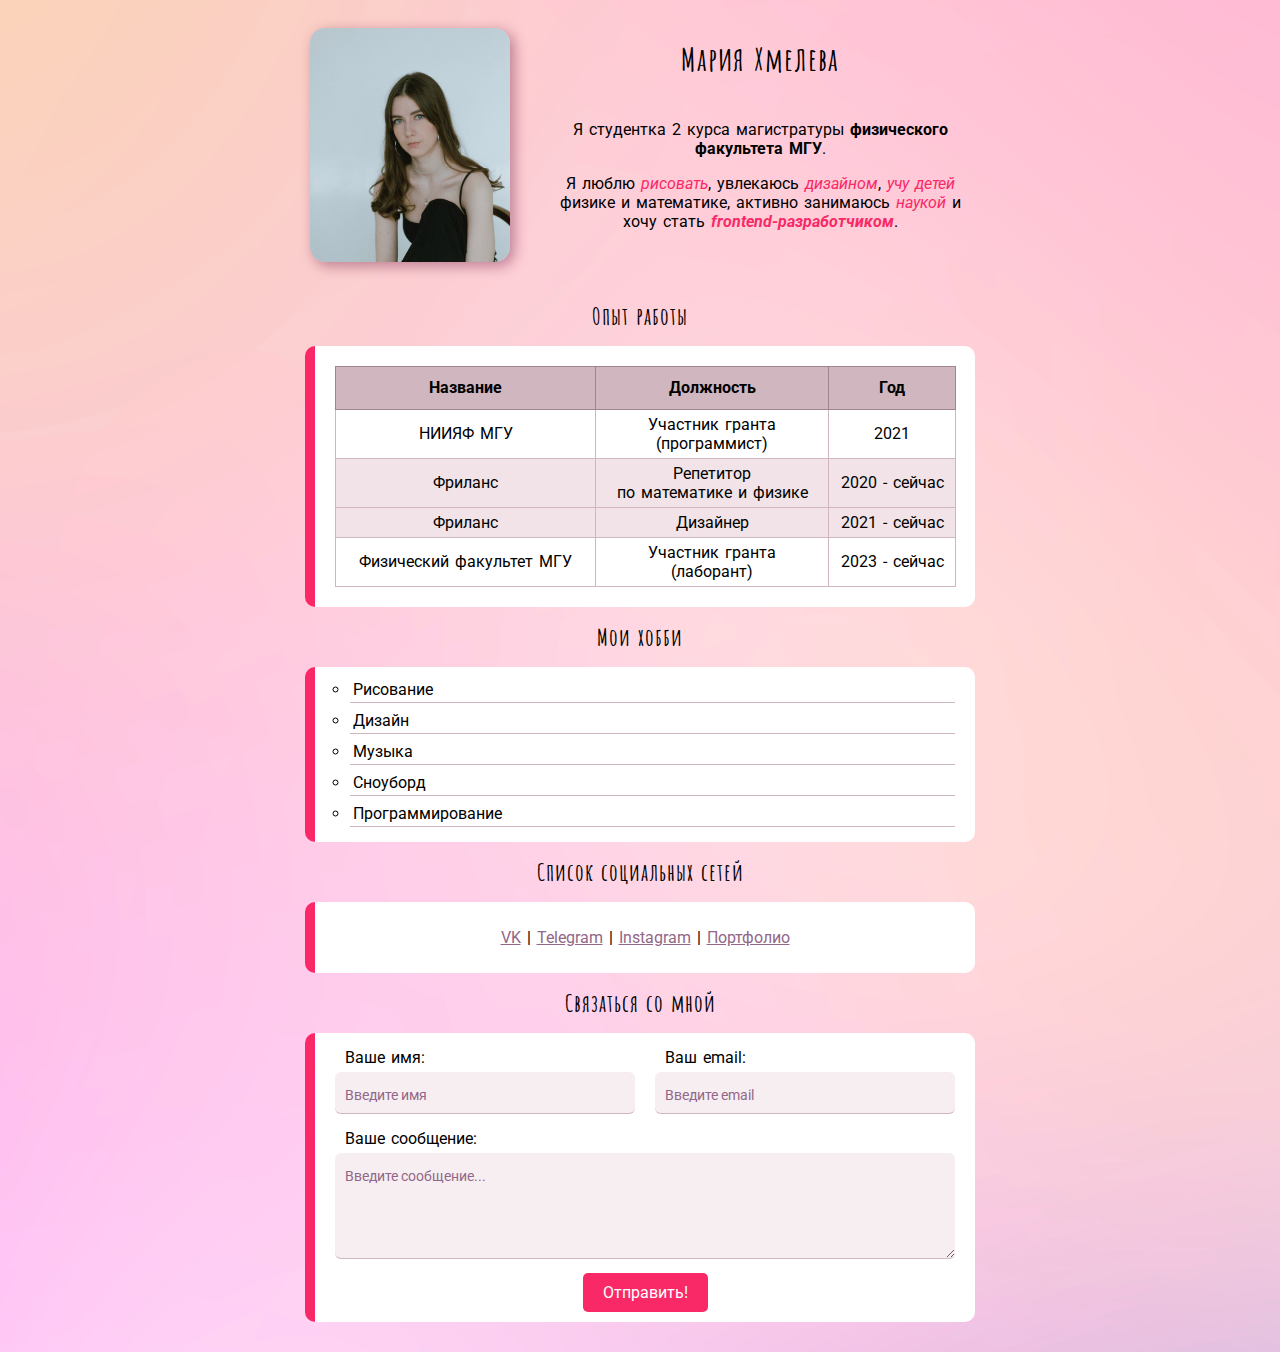
<file: first-site/index.html>
<!DOCTYPE html>
<html lang="en">
    <head>
        <meta charset="UTF-8">
        <meta name="viewport" content="width=device-width, initial-scale=1.0">
        <title>Maria Resume</title>
        <meta name="keywords" content="html, cv, css, resume">
        <meta name="description" content="Это сайт - резюме Хмелевой Марии">
        <link rel="stylesheet" href="style_index.css">
    </head>
    <body>

        <div class="container">

            <div class="header">
                <div class="image">
                    <img src="avatar.jpg" alt="Мария Хмелева" id="img">
                </div>

                <div class="name">
                    <h1 class="h">Мария Хмелева</h1>

                    <div class="info">
                        <p>Я студентка 2 курса магистратуры <strong>физического факультета МГУ</strong>.</p>

                        <p>Я люблю <em>рисовать</em>, увлекаюсь <em>дизайном</em>, <em>учу детей</em> физике и математике, активно занимаюсь <em>наукой</em> и хочу стать <strong><em>frontend-разработчиком</em></strong>.</p>
                    </div>
                </div>
            </div>

                <h2 class="h">Опыт работы</h2>

            <div class="card jobs">
                <table class="table" width="600">
                    <thead>
                        <tr>
                            <th>Название</th>
                            <th>Должность</th>
                            <th>Год</th>
                        </tr>
                    </thead>
                    <tbody>
                        <tr>
                            <td>НИИЯФ МГУ</td>
                            <td>Участник гранта<br>(программист)</td>
                            <td>2021</td>
                        </tr>
                        <tr>
                            <td>Фриланс</td>
                            <td>Репетитор <br>по математике и физике</td>
                            <td>2020 - сейчас</td>
                        </tr>
                        <tr>
                            <td>Фриланс</td>
                            <td>Дизайнер</td>
                            <td>2021 - сейчас</td>
                        </tr>
                        <tr>
                            <td>Физический факультет МГУ</td>
                            <td>Участник гранта<br> (лаборант)</td>
                            <td>2023 - сейчас</td>
                        </tr>
                    </tbody>
                </table>
            </div>

            <h2 class="h">Мои хобби</h2>

            <div class="card">
                <ol class="list">
                    <li>Рисование</li>
                    <li>Дизайн</li>
                    <li>Музыка</li>
                    <li>Сноуборд</li>
                    <li>Программирование</li>
                </ol>
            </div>

            <h2 class="h">Список социальных сетей</h2>

            <div class="card media">
                <p>
                    <a href="https://vk.com/m_khmeleva" target="_blank">VK</a>
                    |
                    <a href="https://t.me/mari_xmel" target="_blank">Telegram</a>
                    |
                    <a href="https://vk.com/away.php?to=https%3A%2F%2Finstagram.com%2Fmari.xmel%3Figshid%3DNTc4MTIwNjQ2YQ%3D%3D&cc_key=">Instagram</a>
                    |
                    <a href="http://mari.xmel.art.tilda.ws/" target="_blank">Портфолио</a>
                </p>
            </div>

            <h2 class="h">Связаться со мной</h2>
            
            <form action="/" class="card form">

                <div class="form-row">
                    <div class="form-group">
                        <label for="text">Ваше имя:</label>
                        <input type="text" id="text" placeholder="Введите имя">
                    </div>

                    <div class="form-group">
                        <label for="email">Ваш email:</label>
                        <input type="email" id="email" placeholder="Введите email">
                    </div>
                </div>
            

                <div class="form-group">
                    <label for="message">Ваше сообщение:</label>
                    <textarea id="message" cols="20" rows="5" placeholder="Введите сообщение..."></textarea>
                </div>

                <button class="btn" type="submit">Отправить!</button>
            </form>
        </div>

    </body>
</html>
</file>
<file: first-site/style_index.css>
@import url('https://fonts.googleapis.com/css2?family=Roboto&display=swap');
@import url('https://fonts.googleapis.com/css2?family=Amatic+SC&family=Caveat:wght@700&display=swap');

body {
    font-family: 'Roboto', sans-serif;
    font-size: 16px;
    font-weight: normal;
    word-spacing: 2px;
    /* background: rgb(252, 232, 248); */
    background-image: url('background.jpg');
    background-repeat: no-repeat;
    background-size: cover;
}

.h {
    font-family: 'Amatic SC';
    font-weight: bold;
    letter-spacing: 1px;
    text-align: center;
    margin: 15px;
}

em {
    color: rgb(249, 41, 103);
}

.card {
    margin-bottom: 10px;
    background: #fff;
    border-left: 10px solid rgb(249, 41, 103);
    padding: 10px;
    margin: 15px;
    border-radius: 10px;
}

.info {
    padding: 10px;
    text-align: center;
}

.container {
    max-width: 700px;
    margin: auto;
}

#img {
    width: 200px;
    border-radius: 15px;
    box-shadow: 4px 4px 14px rgba(94, 6, 48, 0.4);
    margin: 20px;}

.header {
    box-sizing: border-box;
    display: flex;
}

.header h1 {
    margin-top: 30px;
}

.media p {
    text-align: center;
}

a {
    color: rgb(146, 103, 136);
}

a:hover {
    color: rgb(249, 41, 103);
}

.btn {
    background: rgb(249, 41, 103);
    padding: 10px 20px;
    font-family: inherit;
    border-radius: 5px;
    color: #fff;
    border: none;
    font-size: 16px;
    margin: auto;
    display: block;
}

.btn:hover {
    opacity: 0.8;
    background: rgb(164, 26, 68);
}

.table {
    text-align: center;
    margin: 10px;
    width: 97%;
    border-collapse: collapse;
}

.table thead tr th {
    background: rgb(208, 182, 190);
    height: 40px;
    border: 1.5px solid rgb(159, 132, 140);
}

.table tbody tr td{
    border: 1.5px solid rgb(208, 182, 190);
    padding: 5px 0;
}

.table tbody tr td:hover {
    background: rgba(255, 225, 210, 0.8);
}

.table tbody tr:nth-child(2), tr:nth-child(3) {
    background: rgb(241, 227, 231);
}

.list {
    margin: 0;
    padding: 0;
    list-style: circle;
}

.list li {
    margin: 0 10px 5px 25px;
    padding: 3px 3px;
    border-bottom: 1px solid rgb(208, 182, 190);
}

.form {
    padding: 10px 20px;
    margin-bottom: 30px;
}

.form-group label {
    display: block;
    padding: 5px 0 5px 10px;
}

.form-group input, .form-group textarea {
    width: 100%;
    box-sizing: border-box;
    border: none;
    background-color:rgba(241, 227, 231, 0.6);
    border-radius: 6px;
    border-bottom: 1.5px solid rgb(208, 182, 190);
    padding: 15px 0 10px 10px;
    outline: none;
    font-family: inherit;
    margin-bottom: 10px;
    font-size: 14px;
}

.form-group input::placeholder, textarea::placeholder {
    color: rgb(146, 103, 136);
}

.form-group input:hover, textarea:hover {
    background-color:rgb(255, 225, 210, 0.8);
}

.form-row {
    display: flex;
}

.form-row .form-group {
    /* display: inline-block; */
    margin-right: 20px;
    width: 50%;
    /* width: calc(50% - 20px); */
}

.form-row .form-group:last-child {
    margin-right: 0;
}

@media (max-width: 550px) {
    .header {
        display: block;
        text-align: center;
    }
    .header p {
        margin: 8px 0;
    }
    #img {
        margin: 20px 0 5px 0;
    }
    .form-row {
        display: block;
    }
    .form-row .form-group {
        width: 100%;
    }
}
</file>
